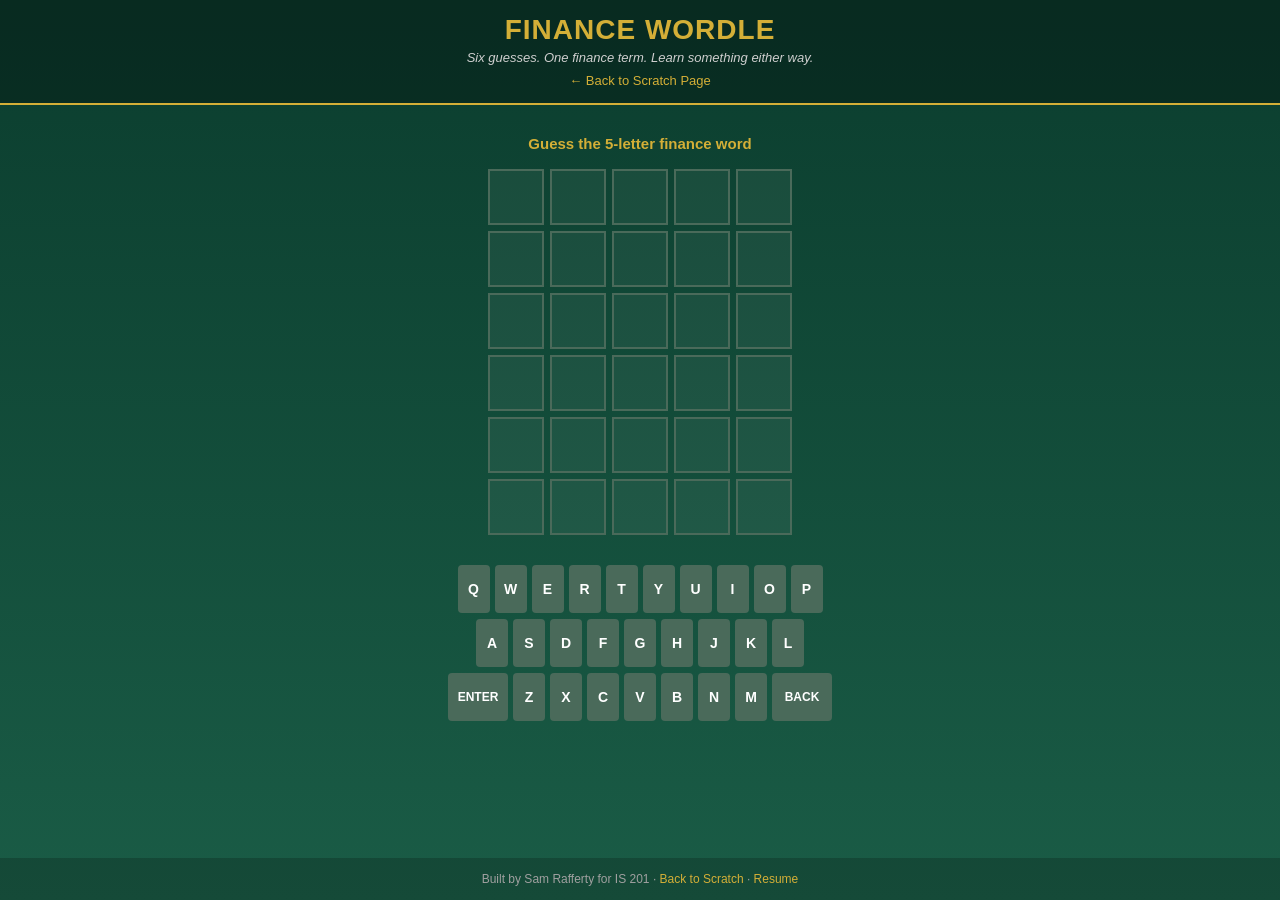
<file: app.html>
<!DOCTYPE html>
<!-- Sam Rafferty | IS 201 Final Project | Finance Wordle | April 2026 -->
<html lang="en">
<head>
  <meta charset="UTF-8">
  <meta name="viewport" content="width=device-width, initial-scale=1.0">
  <title>Finance Wordle - Sam Rafferty</title>
  <link rel="icon" type="image/x-icon" href="images/favicon.ico">
  <style>
    * { box-sizing: border-box; }

    body {
      font-family: 'Helvetica Neue', Arial, sans-serif;
      background: linear-gradient(180deg, #0b3d2e 0%, #1a5c46 100%);
      color: #f5f5f5;
      margin: 0;
      padding: 0;
      min-height: 100vh;
      display: flex;
      flex-direction: column;
      align-items: center;
    }

    header {
      width: 100%;
      background-color: rgba(0, 0, 0, 0.3);
      padding: 14px 20px;
      text-align: center;
      border-bottom: 2px solid #d4af37;
    }

    header h1 {
      margin: 0;
      font-size: 28px;
      color: #d4af37;
      letter-spacing: 1px;
      font-weight: 900;
    }

    header .tagline {
      margin: 4px 0 0 0;
      font-size: 13px;
      font-style: italic;
      color: #cfcfcf;
    }

    header a {
      color: #d4af37;
      font-size: 13px;
      text-decoration: none;
      margin-top: 8px;
      display: inline-block;
    }

    header a:hover { text-decoration: underline; }

    main {
      flex: 1;
      display: flex;
      flex-direction: column;
      align-items: center;
      padding: 20px;
      max-width: 500px;
      width: 100%;
    }

    #board {
      display: grid;
      grid-template-rows: repeat(6, 1fr);
      gap: 6px;
      margin-bottom: 20px;
    }

    .row {
      display: grid;
      grid-template-columns: repeat(5, 1fr);
      gap: 6px;
    }

    .tile {
      width: 56px;
      height: 56px;
      border: 2px solid #4a6a5a;
      background-color: rgba(255, 255, 255, 0.05);
      display: flex;
      align-items: center;
      justify-content: center;
      font-size: 28px;
      font-weight: 700;
      text-transform: uppercase;
      color: #f5f5f5;
      transition: transform 0.2s, background-color 0.3s, border-color 0.3s;
    }

    .tile.filled {
      border-color: #a0b0a8;
      animation: pop 0.15s ease;
    }

    .tile.correct {
      background-color: #0b6b3a;
      border-color: #0b6b3a;
      color: white;
    }

    .tile.present {
      background-color: #d4af37;
      border-color: #d4af37;
      color: #1a1a1a;
    }

    .tile.absent {
      background-color: #3a3a3a;
      border-color: #3a3a3a;
      color: #ccc;
    }

    @keyframes pop {
      0%   { transform: scale(1); }
      50%  { transform: scale(1.08); }
      100% { transform: scale(1); }
    }

    #keyboard {
      display: flex;
      flex-direction: column;
      align-items: center;
      gap: 6px;
      margin-top: 10px;
      width: 100%;
    }

    .kb-row {
      display: flex;
      gap: 5px;
      justify-content: center;
    }

    .key {
      min-width: 32px;
      height: 48px;
      padding: 0 8px;
      border: none;
      border-radius: 4px;
      background-color: #4a6a5a;
      color: white;
      font-weight: 700;
      font-size: 14px;
      cursor: pointer;
      text-transform: uppercase;
      transition: background-color 0.2s;
    }

    .key:hover { background-color: #5a7a6a; }

    .key.wide {
      min-width: 60px;
      font-size: 12px;
    }

    .key.correct { background-color: #0b6b3a; }
    .key.present { background-color: #d4af37; color: #1a1a1a; }
    .key.absent  { background-color: #2a2a2a; color: #888; }

    #message {
      min-height: 24px;
      margin: 10px 0;
      font-size: 15px;
      color: #d4af37;
      text-align: center;
      font-weight: 700;
    }

    #definition-box {
      display: none;
      background-color: rgba(0, 0, 0, 0.5);
      border: 2px solid #d4af37;
      border-radius: 8px;
      padding: 16px 20px;
      margin: 16px 0;
      max-width: 450px;
      text-align: center;
    }

    #definition-box h3 {
      margin: 0 0 8px 0;
      color: #d4af37;
      font-size: 18px;
    }

    #definition-box p {
      margin: 0 0 12px 0;
      font-size: 14px;
      line-height: 1.5;
      color: #e5e5e5;
    }

    #play-again {
      background-color: #d4af37;
      color: #1a1a1a;
      border: none;
      padding: 10px 24px;
      font-weight: 700;
      font-size: 14px;
      border-radius: 4px;
      cursor: pointer;
      text-transform: uppercase;
      letter-spacing: 0.5px;
    }

    #play-again:hover { background-color: #e5c24a; }

    footer {
      width: 100%;
      padding: 14px;
      text-align: center;
      font-size: 12px;
      color: #a0a0a0;
      background-color: rgba(0, 0, 0, 0.2);
    }

    footer a { color: #d4af37; text-decoration: none; }
    footer a:hover { text-decoration: underline; }
  </style>
</head>
<body>

  <header>
    <h1>FINANCE WORDLE</h1>
    <p class="tagline">Six guesses. One finance term. Learn something either way.</p>
    <a href="scratch.html">&larr; Back to Scratch Page</a>
  </header>

  <main>
    <div id="message">Guess the 5-letter finance word</div>
    <div id="board"></div>

    <div id="definition-box">
      <h3 id="def-word"></h3>
      <p id="def-text"></p>
      <button id="play-again">Play Again</button>
    </div>

    <div id="keyboard"></div>
  </main>

  <footer>
    Built by Sam Rafferty for IS 201 &middot; <a href="scratch.html">Back to Scratch</a> &middot; <a href="index.html">Resume</a>
  </footer>

  <script>
    // Finance-themed 5-letter word list with definitions
    const WORDS = {
      STOCK: "A share of ownership in a company, giving the holder a claim on part of the company's assets and earnings.",
      TRADE: "The buying and selling of securities in a financial market.",
      YIELD: "The income return on an investment, typically expressed as a percentage of cost or current market price.",
      ASSET: "A resource owned by a person or company that has economic value and is expected to provide future benefit.",
      BONDS: "Debt securities where an investor loans money to an entity (corporate or government) for a defined period at a fixed interest rate.",
      MONEY: "A medium of exchange in the form of coins, banknotes, or digital balances used to pay for goods, services, and debts.",
      PRICE: "The amount of money expected, required, or given in payment for something.",
      VALUE: "The monetary worth of an asset, business, or good as determined by the market or an investor.",
      AUDIT: "An official inspection of an individual's or organization's accounts, typically by an independent body.",
      LOANS: "Sums of money borrowed that are expected to be paid back with interest over time.",
      FUNDS: "Pools of money set aside for a specific purpose, such as a mutual fund or pension fund.",
      SHARE: "A single unit of ownership in a corporation; shareholders own shares.",
      ALPHA: "The excess return of an investment relative to the return of a benchmark index.",
      BASIS: "The difference between the spot price of an asset and the futures contract price.",
      HEDGE: "An investment made to reduce the risk of adverse price movements in another asset.",
      RATIO: "A quantitative relationship between two financial figures, like the P/E ratio.",
      INDEX: "A statistical measure that tracks the performance of a group of stocks, like the S&P 500.",
      GAINS: "Increases in the value of an investment; the opposite of losses.",
      BULLS: "Investors who believe prices will rise; a bull market is one that's trending upward.",
      BEARS: "Investors who believe prices will fall; a bear market is one that's trending downward.",
      SHORT: "A position where an investor sells borrowed shares, hoping to buy them back cheaper later.",
      PRIME: "The interest rate banks charge their most creditworthy customers, used as a benchmark for other loans.",
      SWAPS: "Derivative contracts where two parties exchange cash flows or liabilities.",
      NOTES: "Short-term debt securities, typically issued by companies or governments.",
      QUOTE: "The most recent price at which a security was traded.",
      LIMIT: "A price restriction placed on an order to buy or sell a security.",
      ISSUE: "The process of offering new securities to raise capital, such as an IPO.",
      CRASH: "A sudden, dramatic decline in stock prices across a large section of the market.",
      RALLY: "A period of sustained increases in the prices of stocks, bonds, or indexes.",
      CLOSE: "The final price of a security when the trading day ends.",
      DEBTS: "Money owed by one party to another; liabilities on a balance sheet.",
      GROSS: "Total revenue or income before any deductions for costs, taxes, or expenses.",
      WORTH: "The value of an entity or person's assets minus their liabilities (net worth).",
      CHART: "A graphical representation of price movements over time, used in technical analysis.",
      BANKS: "Financial institutions that accept deposits, make loans, and provide other financial services.",
      MERGE: "When two companies combine to form a single new entity, often called a merger.",
      LEASE: "A contract allowing use of an asset (like property or equipment) in exchange for periodic payments.",
      OWNER: "A person or entity that holds legal title to an asset or company.",
      BUYER: "A person or entity purchasing a security, good, or service.",
      PROXY: "Written authorization allowing someone to vote on a shareholder's behalf at a company meeting."
    };

    const WORD_LIST = Object.keys(WORDS);
    const MAX_GUESSES = 6;
    const WORD_LENGTH = 5;

    let targetWord = '';
    let currentGuess = '';
    let currentRow = 0;
    let gameOver = false;
    let guesses = [];

    const board = document.getElementById('board');
    const messageEl = document.getElementById('message');
    const keyboard = document.getElementById('keyboard');
    const defBox = document.getElementById('definition-box');
    const defWord = document.getElementById('def-word');
    const defText = document.getElementById('def-text');
    const playAgainBtn = document.getElementById('play-again');

    function buildBoard() {
      board.innerHTML = '';
      for (let r = 0; r < MAX_GUESSES; r++) {
        const row = document.createElement('div');
        row.className = 'row';
        row.id = 'row-' + r;
        for (let c = 0; c < WORD_LENGTH; c++) {
          const tile = document.createElement('div');
          tile.className = 'tile';
          tile.id = 'tile-' + r + '-' + c;
          row.appendChild(tile);
        }
        board.appendChild(row);
      }
    }

    const KB_LAYOUT = [
      ['Q','W','E','R','T','Y','U','I','O','P'],
      ['A','S','D','F','G','H','J','K','L'],
      ['ENTER','Z','X','C','V','B','N','M','BACK']
    ];

    function buildKeyboard() {
      keyboard.innerHTML = '';
      KB_LAYOUT.forEach(rowLetters => {
        const rowEl = document.createElement('div');
        rowEl.className = 'kb-row';
        rowLetters.forEach(letter => {
          const btn = document.createElement('button');
          btn.className = 'key' + (letter.length > 1 ? ' wide' : '');
          btn.textContent = letter;
          btn.dataset.key = letter;
          btn.addEventListener('click', () => handleKey(letter));
          rowEl.appendChild(btn);
        });
        keyboard.appendChild(rowEl);
      });
    }

    function newGame() {
      targetWord = WORD_LIST[Math.floor(Math.random() * WORD_LIST.length)];
      currentGuess = '';
      currentRow = 0;
      gameOver = false;
      guesses = [];
      buildBoard();
      buildKeyboard();
      messageEl.textContent = 'Guess the 5-letter finance word';
      messageEl.style.color = '#d4af37';
      defBox.style.display = 'none';
    }

    function handleKey(key) {
      if (gameOver) return;
      if (key === 'ENTER') return submitGuess();
      if (key === 'BACK' || key === 'BACKSPACE') return deleteLetter();
      if (/^[A-Z]$/.test(key)) return addLetter(key);
    }

    function addLetter(letter) {
      if (currentGuess.length >= WORD_LENGTH) return;
      currentGuess += letter;
      const tile = document.getElementById('tile-' + currentRow + '-' + (currentGuess.length - 1));
      tile.textContent = letter;
      tile.classList.add('filled');
    }

    function deleteLetter() {
      if (currentGuess.length === 0) return;
      currentGuess = currentGuess.slice(0, -1);
      const tile = document.getElementById('tile-' + currentRow + '-' + currentGuess.length);
      tile.textContent = '';
      tile.classList.remove('filled');
    }

    function submitGuess() {
      if (currentGuess.length !== WORD_LENGTH) {
        flashMessage('Need 5 letters');
        return;
      }
      if (!WORD_LIST.includes(currentGuess)) {
        flashMessage('Not in the finance word list');
        return;
      }
      scoreGuess(currentGuess);
      guesses.push(currentGuess);

      if (currentGuess === targetWord) {
        endGame(true);
        return;
      }

      currentRow++;
      currentGuess = '';

      if (currentRow >= MAX_GUESSES) {
        endGame(false);
      }
    }

    function scoreGuess(guess) {
      const target = targetWord.split('');
      const result = new Array(WORD_LENGTH).fill('absent');

      // First pass: correct letters
      for (let i = 0; i < WORD_LENGTH; i++) {
        if (guess[i] === target[i]) {
          result[i] = 'correct';
          target[i] = null;
        }
      }
      // Second pass: present letters
      for (let i = 0; i < WORD_LENGTH; i++) {
        if (result[i] === 'correct') continue;
        const idx = target.indexOf(guess[i]);
        if (idx !== -1) {
          result[i] = 'present';
          target[idx] = null;
        }
      }

      // Apply to tiles
      for (let i = 0; i < WORD_LENGTH; i++) {
        const tile = document.getElementById('tile-' + currentRow + '-' + i);
        tile.classList.add(result[i]);
      }

      // Apply to keyboard keys
      for (let i = 0; i < WORD_LENGTH; i++) {
        const keyBtn = document.querySelector('[data-key="' + guess[i] + '"]');
        if (!keyBtn) continue;
        const current = keyBtn.classList;
        if (result[i] === 'correct') {
          current.remove('present', 'absent');
          current.add('correct');
        } else if (result[i] === 'present' && !current.contains('correct')) {
          current.remove('absent');
          current.add('present');
        } else if (result[i] === 'absent' && !current.contains('correct') && !current.contains('present')) {
          current.add('absent');
        }
      }
    }

    function endGame(won) {
      gameOver = true;
      if (won) {
        messageEl.textContent = 'You got it! Solved in ' + (currentRow + 1) + (currentRow === 0 ? ' guess' : ' guesses') + '.';
        messageEl.style.color = '#d4af37';
      } else {
        messageEl.textContent = 'Out of guesses. The word was ' + targetWord + '.';
        messageEl.style.color = '#ff8c8c';
      }
      defWord.textContent = targetWord;
      defText.textContent = WORDS[targetWord];
      defBox.style.display = 'block';
    }

    function flashMessage(text) {
      const original = messageEl.textContent;
      messageEl.textContent = text;
      setTimeout(() => {
        if (!gameOver) messageEl.textContent = original;
      }, 1500);
    }

    playAgainBtn.addEventListener('click', newGame);

    document.addEventListener('keydown', (e) => {
      if (gameOver) return;
      if (e.key === 'Enter') return handleKey('ENTER');
      if (e.key === 'Backspace') return handleKey('BACK');
      const k = e.key.toUpperCase();
      if (/^[A-Z]$/.test(k)) handleKey(k);
    });

    newGame();
  </script>

</body>
</html>
</file>
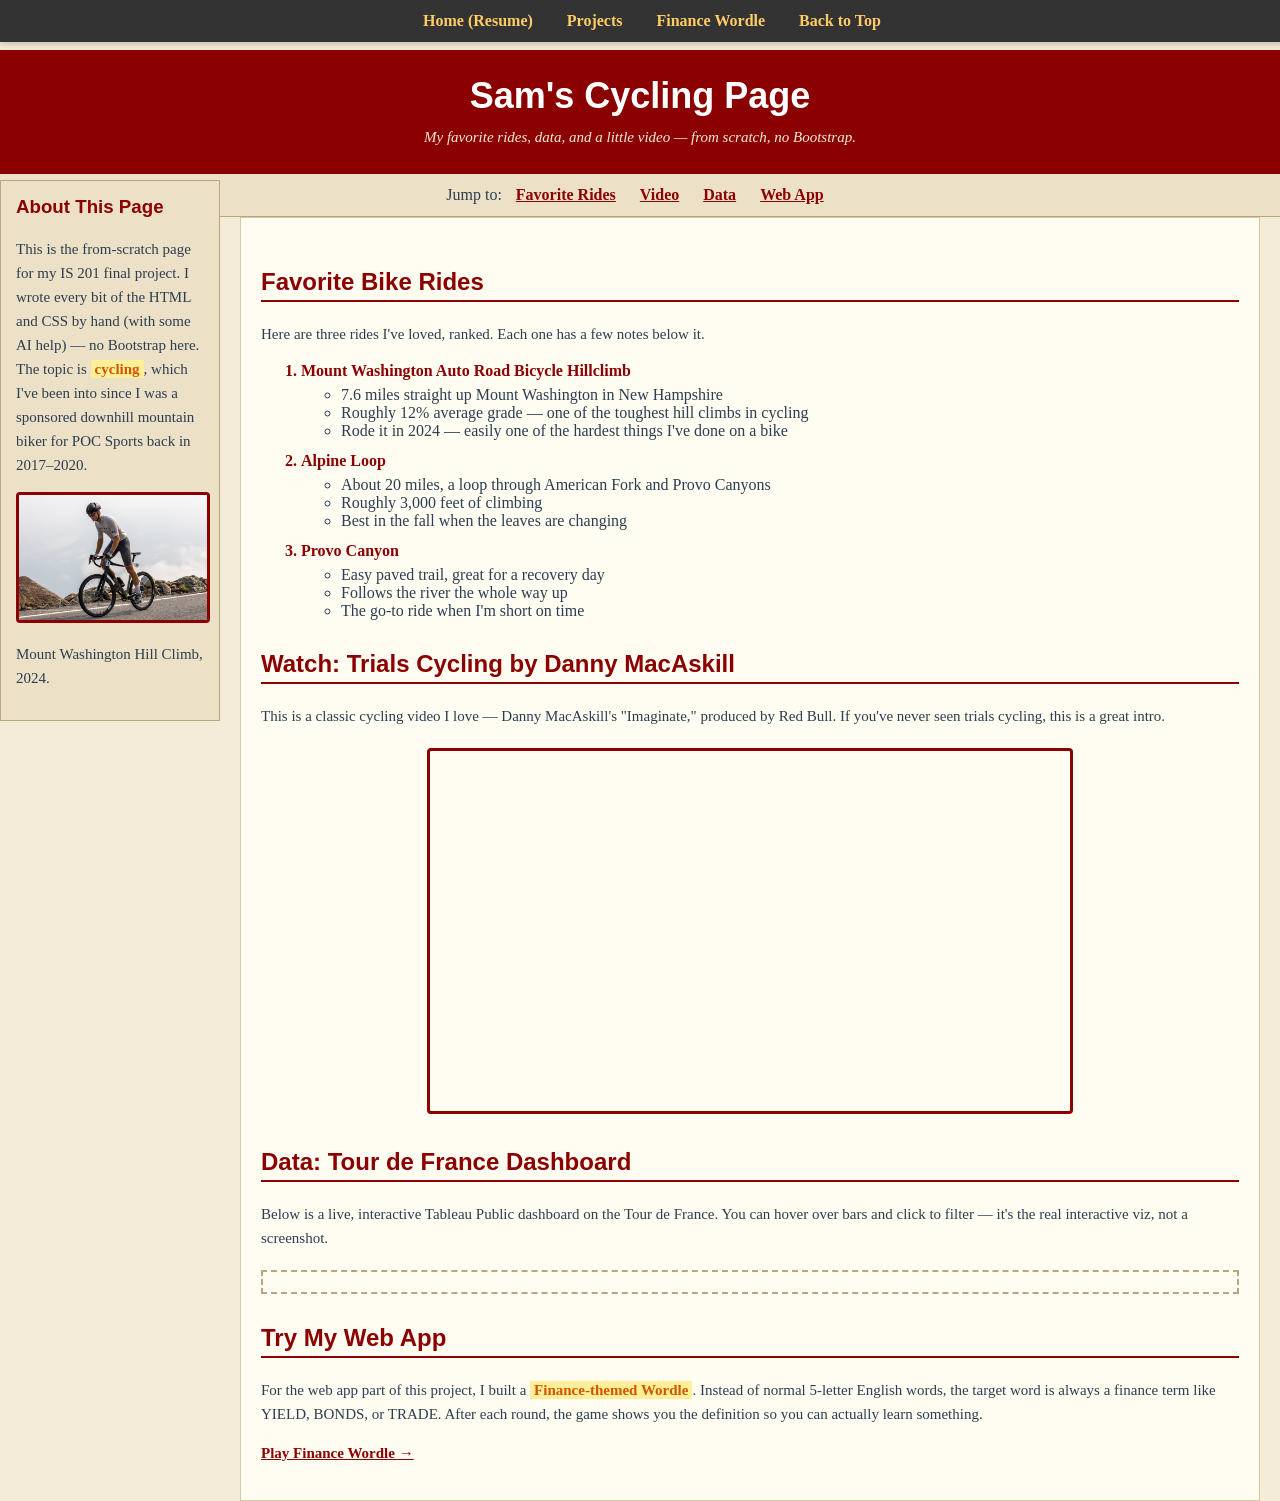
<file: scratch.html>
<!DOCTYPE html>
<!-- Sam Rafferty | IS 201 Final Project | From-Scratch Page | April 2026 -->
<html lang="en">
<head>
  <meta charset="UTF-8">
  <meta name="viewport" content="width=device-width, initial-scale=1.0">
  <title>Sam's Cycling Page</title>
  <link rel="icon" type="image/x-icon" href="images/favicon.ico">
  <link rel="stylesheet" href="css/scratch.css">
</head>
<body>

  <div id="nav">
    <a href="index.html">Home (Resume)</a>
    <a href="projects.html">Projects</a>
    <a href="app.html">Finance Wordle</a>
    <a href="#header">Back to Top</a>
  </div>

  <div id="header">
    <h1>Sam's Cycling Page</h1>
    <p>My favorite rides, data, and a little video — from scratch, no Bootstrap.</p>
  </div>

  <div id="toc">
    Jump to:
    <a href="#rides">Favorite Rides</a>
    <a href="#video">Video</a>
    <a href="#tableau">Data</a>
    <a href="#app-link">Web App</a>
  </div>

  <div id="sidebar">
    <h3>About This Page</h3>
    <p>This is the from-scratch page for my IS 201 final project. I wrote every bit of the HTML and CSS by hand (with some AI help) — no Bootstrap here. The topic is <span class="highlight">cycling</span>, which I've been into since I was a sponsored downhill mountain biker for POC Sports back in 2017–2020.</p>
    <img src="images/mt-washington.jpg" alt="Sam climbing during the Mount Washington Hill Climb 2024">
    <p>Mount Washington Hill Climb, 2024.</p>
  </div>

  <div id="main">

    <h2 id="rides">Favorite Bike Rides</h2>
    <p>Here are three rides I've loved, ranked. Each one has a few notes below it.</p>
    <ol>
      <li>
        Mount Washington Auto Road Bicycle Hillclimb
        <ul>
          <li>7.6 miles straight up Mount Washington in New Hampshire</li>
          <li>Roughly 12% average grade — one of the toughest hill climbs in cycling</li>
          <li>Rode it in 2024 — easily one of the hardest things I've done on a bike</li>
        </ul>
      </li>
      <li>
        Alpine Loop
        <ul>
          <li>About 20 miles, a loop through American Fork and Provo Canyons</li>
          <li>Roughly 3,000 feet of climbing</li>
          <li>Best in the fall when the leaves are changing</li>
        </ul>
      </li>
      <li>
        Provo Canyon
        <ul>
          <li>Easy paved trail, great for a recovery day</li>
          <li>Follows the river the whole way up</li>
          <li>The go-to ride when I'm short on time</li>
        </ul>
      </li>
    </ol>

    <h2 id="video">Watch: Trials Cycling by Danny MacAskill</h2>
    <p>This is a classic cycling video I love — Danny MacAskill's "Imaginate," produced by Red Bull. If you've never seen trials cycling, this is a great intro.</p>
    <div class="video-wrap">
      <iframe
        width="640"
        height="360"
        src="https://www.youtube.com/embed/Z19zFlPah-o"
        title="Danny MacAskill - Imaginate"
        frameborder="0"
        allow="accelerometer; autoplay; clipboard-write; encrypted-media; gyroscope; picture-in-picture"
        allowfullscreen>
      </iframe>
    </div>

    <h2 id="tableau">Data: Tour de France Dashboard</h2>
    <p>Below is a live, interactive Tableau Public dashboard on the Tour de France. You can hover over bars and click to filter — it's the real interactive viz, not a screenshot.</p>
    <div class="tableau-wrap">
      <div class='tableauPlaceholder' id='viz-tdf' style='position: relative'>
        <noscript>
          <a href='https://public.tableau.com/views/TourdeFranceDashboard/Dashboard2'><img alt='Tour de France Dashboard' src='https://public.tableau.com/static/images/To/TourdeFranceDashboard/Dashboard2/1_rss.png' style='border: none' /></a>
        </noscript>
        <object class='tableauViz' style='display:none;'>
          <param name='host_url' value='https%3A%2F%2Fpublic.tableau.com%2F' />
          <param name='embed_code_version' value='3' />
          <param name='site_root' value='' />
          <param name='name' value='TourdeFranceDashboard/Dashboard2' />
          <param name='tabs' value='no' />
          <param name='toolbar' value='yes' />
          <param name='static_image' value='https://public.tableau.com/static/images/To/TourdeFranceDashboard/Dashboard2/1.png' />
          <param name='animate_transition' value='yes' />
          <param name='display_static_image' value='yes' />
          <param name='display_spinner' value='yes' />
          <param name='display_overlay' value='yes' />
          <param name='display_count' value='yes' />
          <param name='language' value='en-US' />
        </object>
      </div>
      <script type='text/javascript'>
        var divElement = document.getElementById('viz-tdf');
        var vizElement = divElement.getElementsByTagName('object')[0];
        vizElement.style.width = '100%';
        vizElement.style.height = '800px';
        var scriptElement = document.createElement('script');
        scriptElement.src = 'https://public.tableau.com/javascripts/api/viz_v1.js';
        vizElement.parentNode.insertBefore(scriptElement, vizElement);
      </script>
    </div>

    <h2 id="app-link">Try My Web App</h2>
    <p>For the web app part of this project, I built a <span class="highlight">Finance-themed Wordle</span>. Instead of normal 5-letter English words, the target word is always a finance term like YIELD, BONDS, or TRADE. After each round, the game shows you the definition so you can actually learn something.</p>
    <p><a href="app.html"><strong>Play Finance Wordle &rarr;</strong></a></p>

  </div>


</body>
</html>
</file>
<file: css/scratch.css>
/* Sam Rafferty | IS 201 Final Project | scratch.css */
/* Custom stylesheet written from scratch for scratch.html */

body {
  background-color: #f4ecd8;
  font-family: Georgia, 'Times New Roman', serif;
  color: #2c3e50;
  margin: 0;
  padding: 0;
  padding-top: 50px;
}

h1, h2 {
  font-family: 'Arial Black', Impact, sans-serif;
  color: #8b0000;
}

h2 {
  border-bottom: 2px solid #8b0000;
  padding-bottom: 4px;
  margin-top: 30px;
}

p {
  line-height: 1.6;
  font-size: 15px;
}

a {
  color: #8b0000;
  text-decoration: underline;
}

a:hover {
  color: #d35400;
  text-decoration: none;
}

#header {
  position: relative;
  background-color: #8b0000;
  color: #ffffff;
  padding: 25px 20px;
  text-align: center;
}

#header h1 {
  color: #ffffff;
  margin: 0;
  font-size: 36px;
}

#header p {
  color: #f4ecd8;
  margin: 8px 0 0 0;
  font-style: italic;
}

#toc {
  background-color: #ece0c7;
  padding: 12px 20px;
  text-align: center;
  border-bottom: 1px solid #b8a67e;
}

#toc a {
  margin: 0 10px;
  font-weight: bold;
}

#sidebar {
  position: absolute;
  top: 180px;
  left: 0;
  width: 220px;
  padding: 15px;
  background-color: #ece0c7;
  border: 1px solid #b8a67e;
  box-sizing: border-box;
}

#sidebar h3 {
  color: #8b0000;
  font-family: 'Arial Black', sans-serif;
  margin-top: 0;
}

#sidebar img {
  width: 100%;
  height: auto;
}

#main {
  position: relative;
  margin-left: 240px;
  margin-right: 20px;
  padding: 20px;
  background-color: #fffcf2;
  border: 1px solid #d6c9a1;
  min-height: 500px;
}

#nav {
  position: fixed;
  top: 0;
  left: 0;
  width: 100%;
  background-color: #333333;
  color: #ffffff;
  padding: 12px;
  text-align: center;
  box-shadow: 0 2px 6px rgba(0, 0, 0, 0.2);
  z-index: 100;
}

#nav a {
  color: #ffcc66;
  margin: 0 15px;
  text-decoration: none;
  font-weight: bold;
}

#nav a:hover {
  color: #ffffff;
  text-decoration: underline;
}

.highlight {
  background-color: #ffef99;
  color: #d35400;
  font-weight: bold;
  padding: 1px 4px;
}

img {
  border: 3px solid #8b0000;
  border-radius: 4px;
}

ol {
  font-weight: bold;
  color: #8b0000;
}

ol ul {
  font-weight: normal;
  color: #2c3e50;
  margin-top: 6px;
  margin-bottom: 12px;
}

.video-wrap {
  text-align: center;
  margin: 20px 0;
}

.video-wrap iframe {
  max-width: 100%;
  border: 3px solid #8b0000;
  border-radius: 4px;
}

.tableau-wrap {
  margin: 20px 0;
  padding: 10px;
  background-color: #fffcf2;
  border: 2px dashed #b8a67e;
  overflow-x: auto;
}

/* Mobile layout: stack sidebar and main vertically */
@media (max-width: 768px) {
  #sidebar {
    position: static;
    width: auto;
    margin: 10px;
  }
  #main {
    margin-left: 10px;
    margin-right: 10px;
    padding: 15px;
  }
  #header h1 {
    font-size: 26px;
  }
  #toc a {
    display: inline-block;
    margin: 4px 6px;
  }
  #nav {
    padding: 8px 6px;
    font-size: 13px;
  }
  #nav a {
    margin: 0 6px;
    display: inline-block;
  }
  .video-wrap iframe {
    width: 100%;
    height: auto;
    aspect-ratio: 16 / 9;
  }
  img {
    max-width: 100%;
    height: auto;
  }
}
</file>
